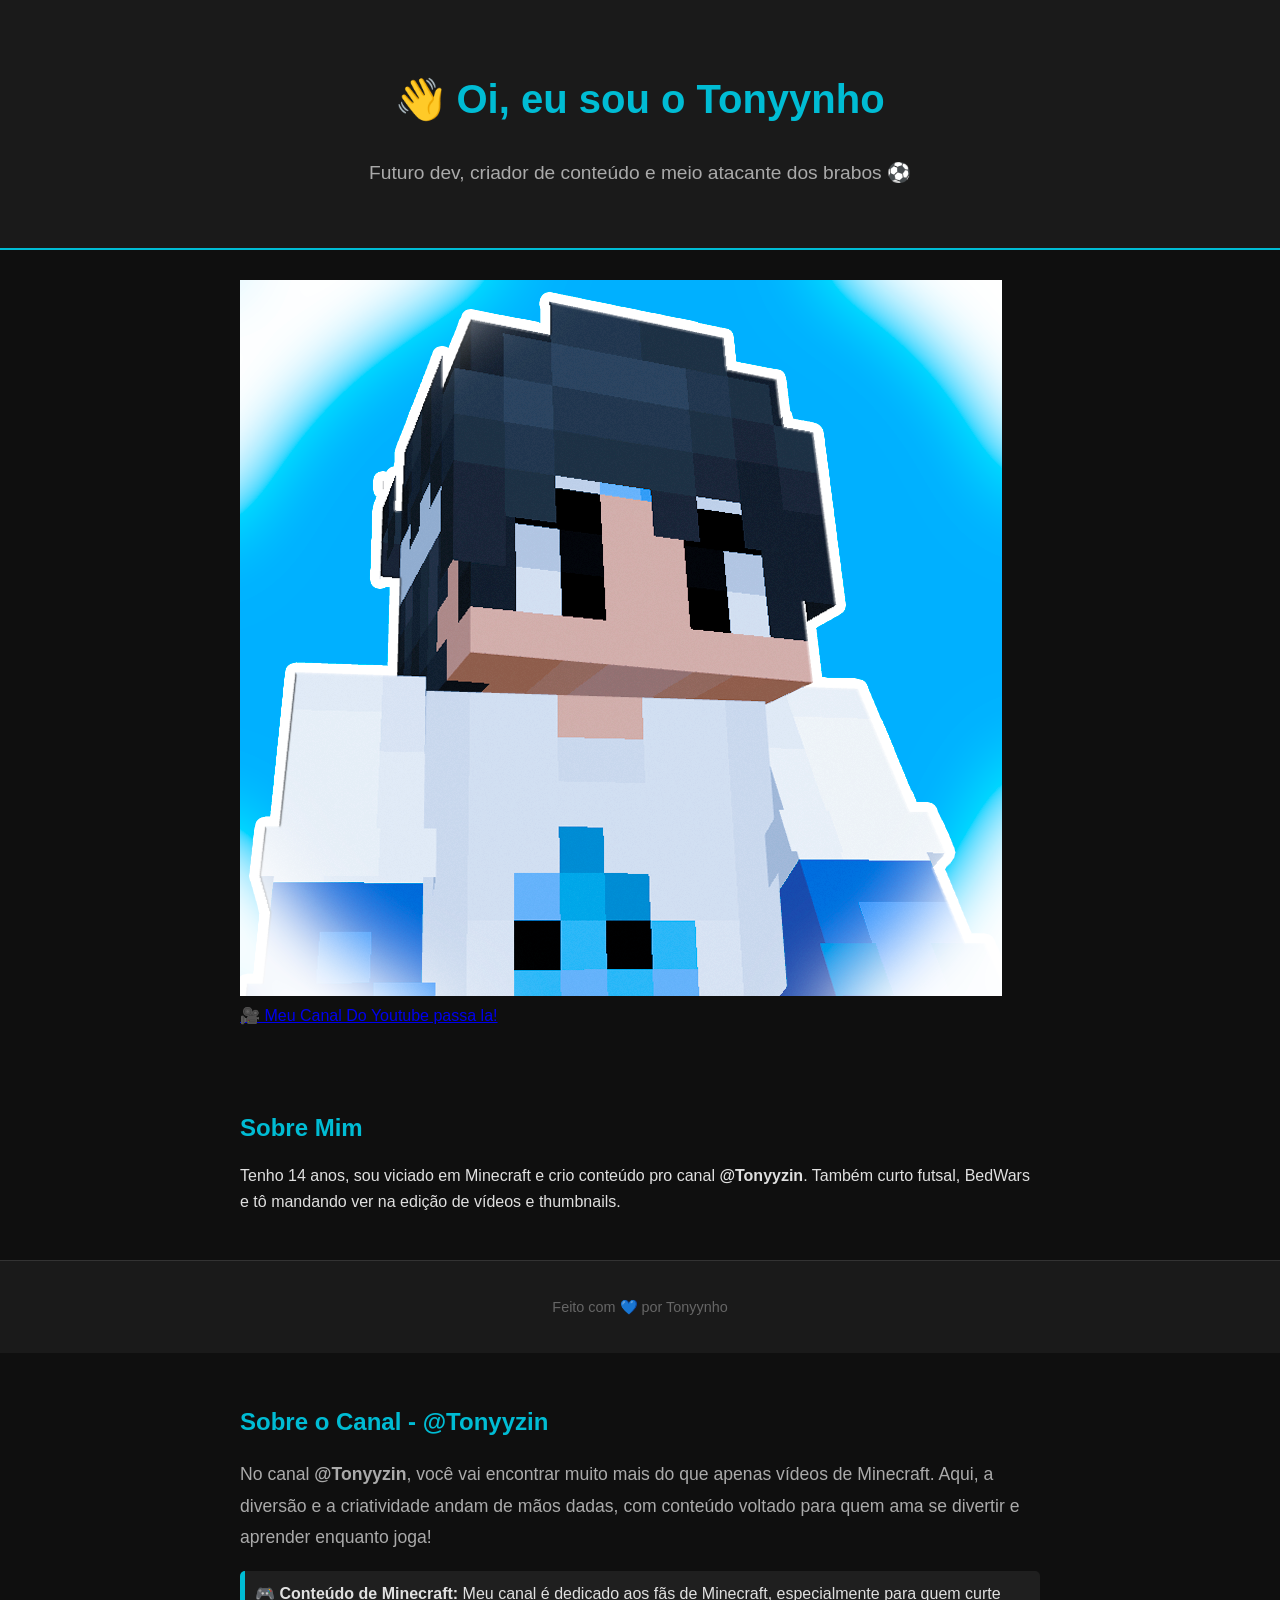
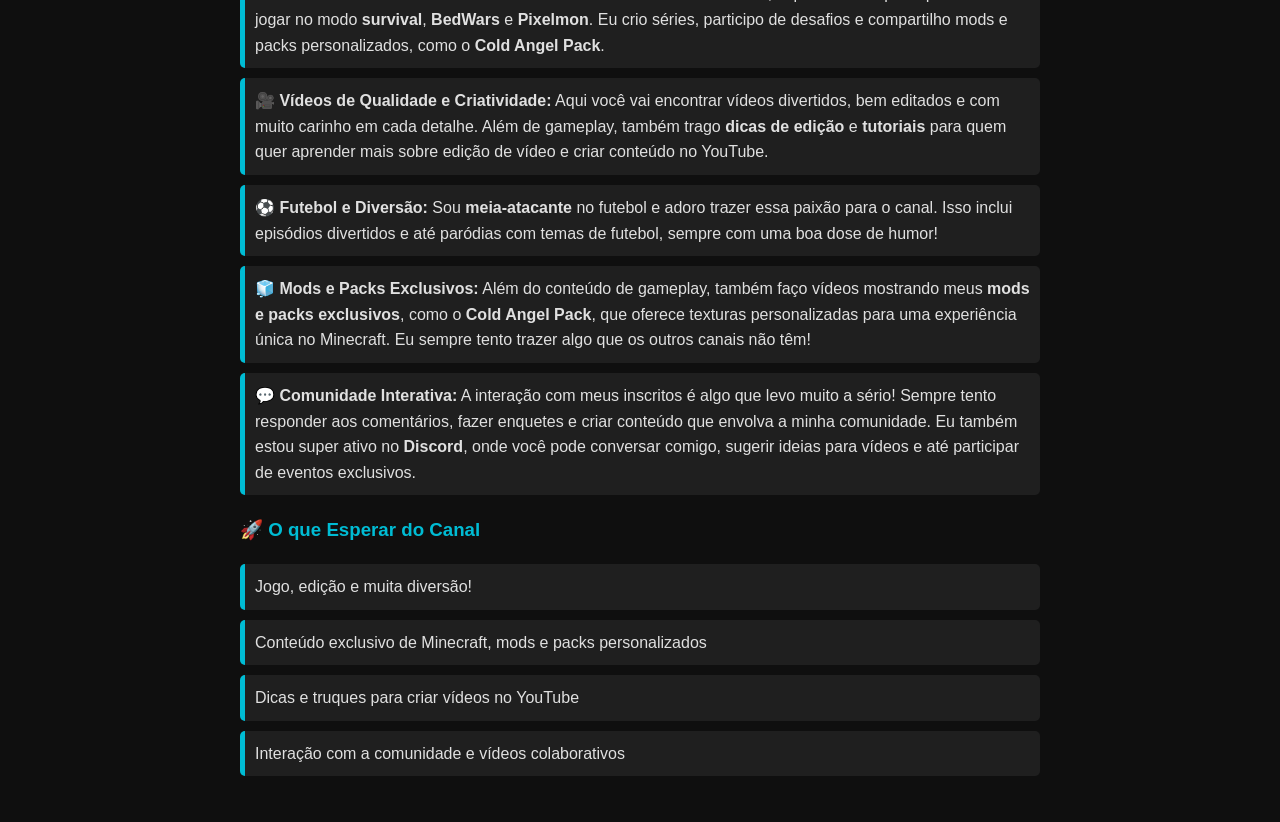
<file: index.html>
<!DOCTYPE html>
<html lang="pt-BR">
<head>
  <meta charset="UTF-8" />
  <meta name="viewport" content="width=device-width, initial-scale=1.0"/>
  <title>Tonyynho - Sobre Mim</title>
  <link rel="stylesheet" href="style.css" />
</head>
<body>
  <header>
    <h1>👋 Oi, eu sou o Tonyynho</h1>
    <p>Futuro dev, criador de conteúdo e meio atacante dos brabos ⚽</p>
  </header>

  <section class="perfil">
    <img src="imagens/logo_tonny.png" alt="Tonyynho" class="foto">
    <div class="botoes">
      <a href="https://youtube.com/@Tonyyzin" target="_blank">🎥 Meu Canal Do Youtube passa la!</a>
    </div>
  </section>

  <section class="sobre">
    <h2>Sobre Mim</h2>
    <p>Tenho 14 anos, sou viciado em Minecraft e crio conteúdo pro canal <strong>@Tonyyzin</strong>. Também curto futsal, BedWars e tô mandando ver na edição de vídeos e thumbnails.</p>
  </section>

  <footer>
    <p>Feito com 💙 por Tonyynho</p>
  </footer>
</body>
</html>
<section class="sobre-canal">
    <h2>Sobre o Canal - @Tonyyzin</h2>
    <p>No canal <strong>@Tonyyzin</strong>, você vai encontrar muito mais do que apenas vídeos de Minecraft. Aqui, a diversão e a criatividade andam de mãos dadas, com conteúdo voltado para quem ama se divertir e aprender enquanto joga!</p>
  
    <ul>
      <li><strong>🎮 Conteúdo de Minecraft:</strong> Meu canal é dedicado aos fãs de Minecraft, especialmente para quem curte jogar no modo <strong>survival</strong>, <strong>BedWars</strong> e <strong>Pixelmon</strong>. Eu crio séries, participo de desafios e compartilho mods e packs personalizados, como o <strong>Cold Angel Pack</strong>.</li>
      <li><strong>🎥 Vídeos de Qualidade e Criatividade:</strong> Aqui você vai encontrar vídeos divertidos, bem editados e com muito carinho em cada detalhe. Além de gameplay, também trago <strong>dicas de edição</strong> e <strong>tutoriais</strong> para quem quer aprender mais sobre edição de vídeo e criar conteúdo no YouTube.</li>
      <li><strong>⚽ Futebol e Diversão:</strong> Sou <strong>meia-atacante</strong> no futebol e adoro trazer essa paixão para o canal. Isso inclui episódios divertidos e até paródias com temas de futebol, sempre com uma boa dose de humor!</li>
      <li><strong>🧊 Mods e Packs Exclusivos:</strong> Além do conteúdo de gameplay, também faço vídeos mostrando meus <strong>mods e packs exclusivos</strong>, como o <strong>Cold Angel Pack</strong>, que oferece texturas personalizadas para uma experiência única no Minecraft. Eu sempre tento trazer algo que os outros canais não têm!</li>
      <li><strong>💬 Comunidade Interativa:</strong> A interação com meus inscritos é algo que levo muito a sério! Sempre tento responder aos comentários, fazer enquetes e criar conteúdo que envolva a minha comunidade. Eu também estou super ativo no <strong>Discord</strong>, onde você pode conversar comigo, sugerir ideias para vídeos e até participar de eventos exclusivos.</li>
    </ul>
  
    <h3>🚀 O que Esperar do Canal</h3>
    <ul>
      <li>Jogo, edição e muita diversão!</li>
      <li>Conteúdo exclusivo de Minecraft, mods e packs personalizados</li>
      <li>Dicas e truques para criar vídeos no YouTube</li>
      <li>Interação com a comunidade e vídeos colaborativos</li>
    </ul>
  </section>
</file>
<file: style.css>
/* Estilo base do site */
body {
    margin: 0;
    font-family: 'Segoe UI', sans-serif;
    background-color: #0f0f0f;
    color: #e0e0e0;
    line-height: 1.6;
  }
  
  /* Cabeçalho */
  header {
    background: #1a1a1a;
    padding: 40px 20px;
    text-align: center;
    border-bottom: 2px solid #00bcd4;
  }
  
  header h1 {
    font-size: 2.5rem;
    color: #00bcd4;
  }
  
  header p {
    font-size: 1.2rem;
    color: #aaa;
  }
  
  /* Seções */
  section {
    padding: 30px 20px;
    max-width: 800px;
    margin: auto;
  }
  
  /* Títulos das seções */
  .sobre h2, .info h2 {
    color: #00bcd4;
    margin-bottom: 10px;
  }
  
  /* Lista de skills */
  ul {
    list-style: none;
    padding: 0;
  }
  
  ul li {
    background: #1f1f1f;
    margin: 10px 0;
    padding: 10px;
    border-left: 5px solid #00bcd4;
    border-radius: 5px;
  }
  
  /* Rodapé */
  footer {
    text-align: center;
    padding: 20px;
    background: #1a1a1a;
    color: #666;
    font-size: 0.9rem;
    border-top: 1px solid #333;
  }
  body {
    margin: 0;
    font-family: 'Segoe UI', sans-serif;
    background-color: #0f0f0f;
    color: #e0e0e0;
    line-height: 1.
  }
  .sobre-canal {
    padding: 30px 20px;
    max-width: 800px;
    margin: auto;
  }
  
  .sobre-canal h2 {
    color: #00bcd4;
    margin-bottom: 10px;
  }
  
  .sobre-canal p {
    font-size: 1.1rem;
    color: #aaa;
    line-height: 1.8;
  }
  
  .sobre-canal ul {
    list-style: none;
    padding: 0;
  }
  
  .sobre-canal ul li {
    background: #1f1f1f;
    margin: 10px 0;
    padding: 10px;
    border-left: 5px solid #00bcd4;
    border-radius: 5px;
  }
  
  .sobre-canal h3 {
    color: #00bcd4;
    margin-top: 20px;
  }
</file>
